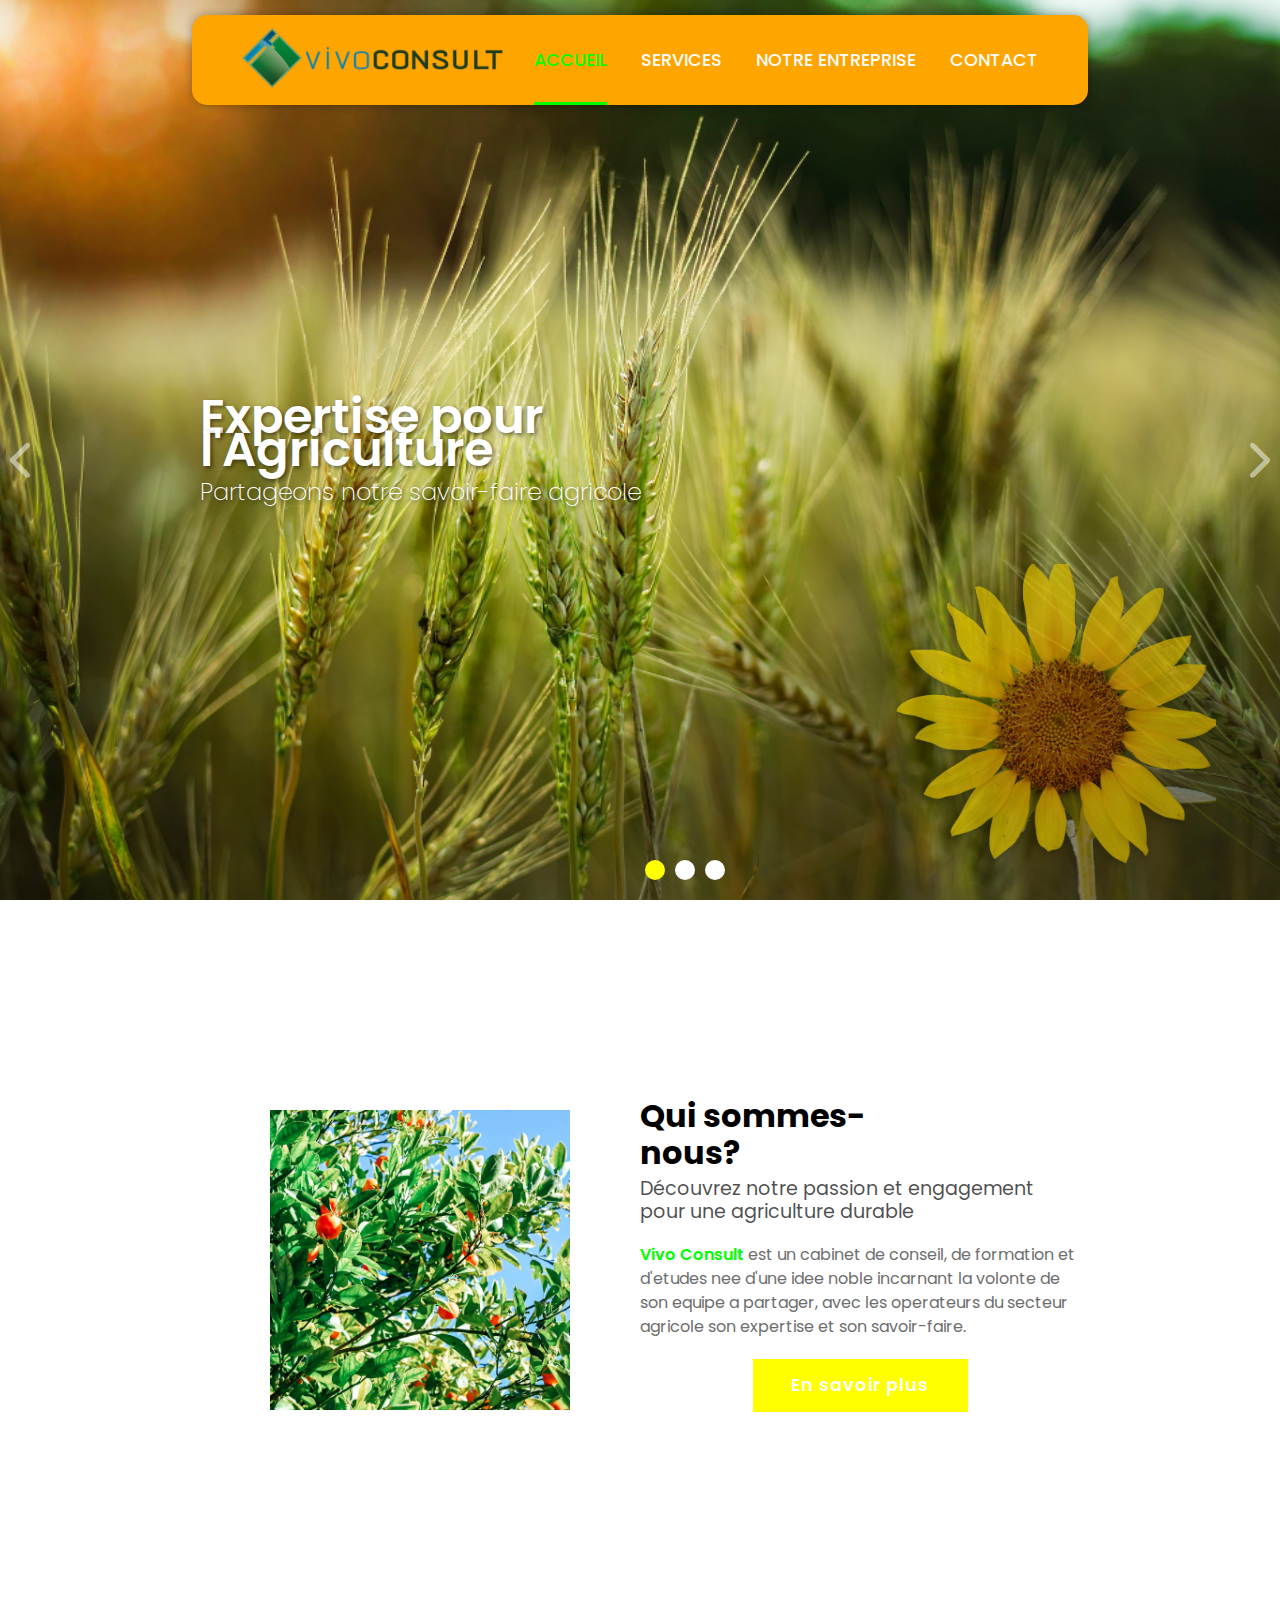
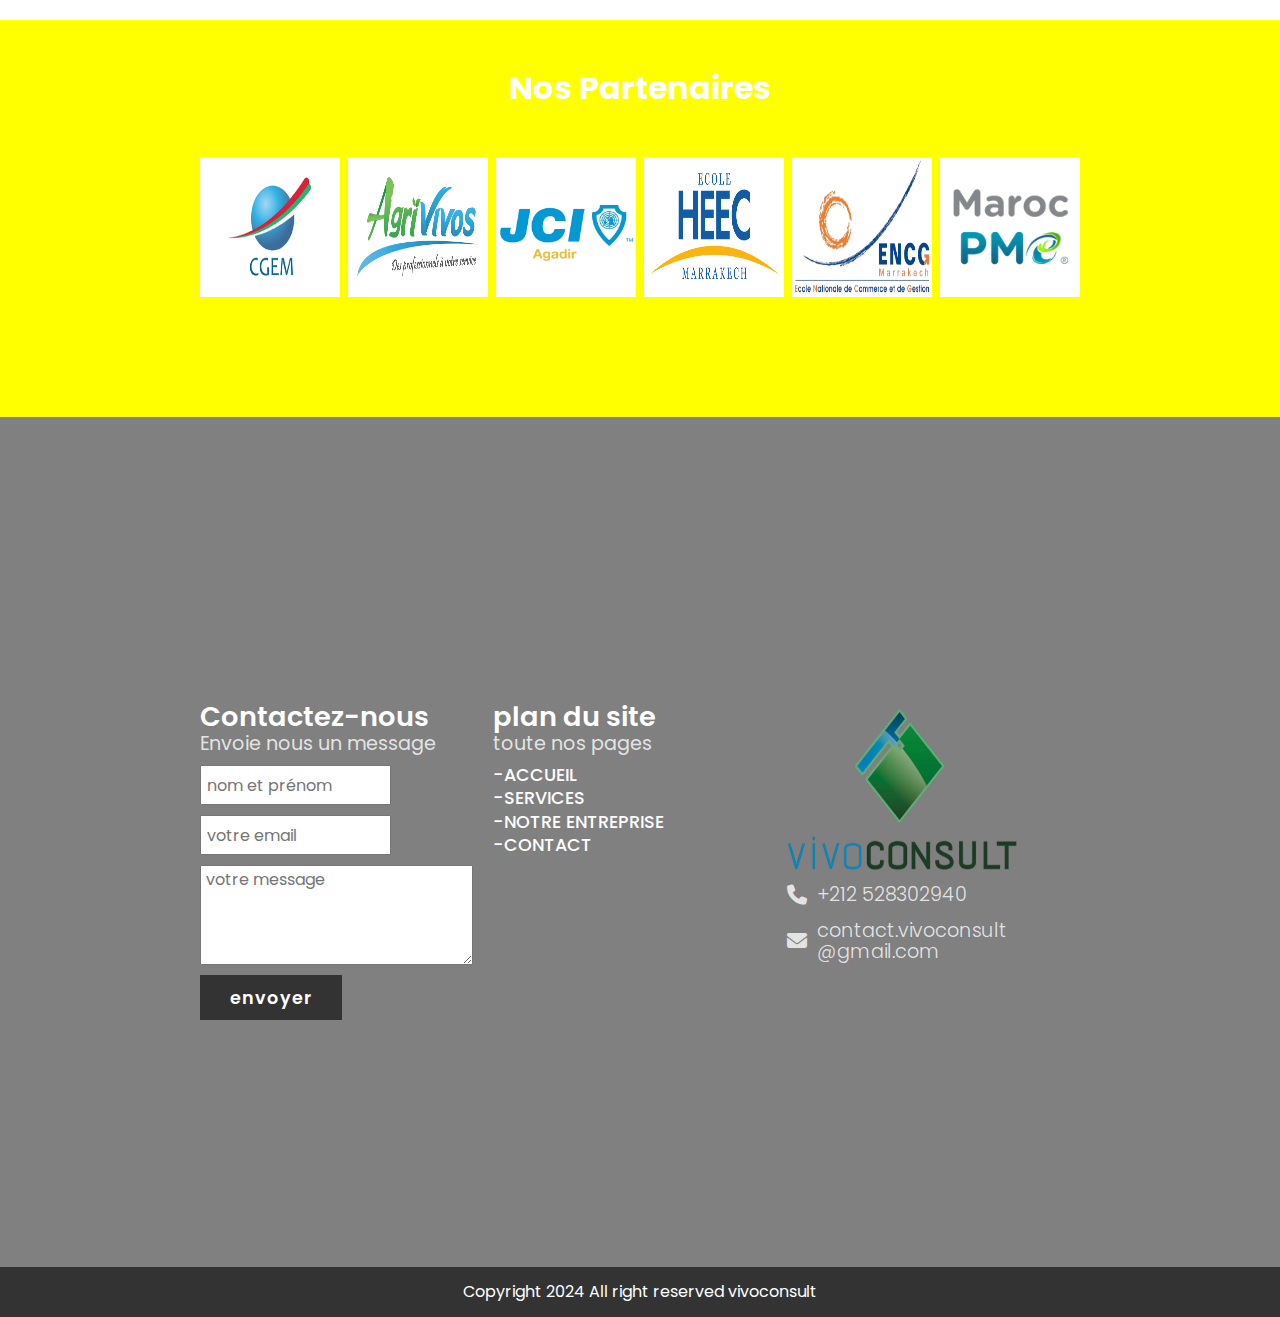
<file: index.html>
<!DOCTYPE html>
<html lang="en">

<head>
    <meta charset="UTF-8">
    <meta name="viewport" content="width=device-width, initial-scale=1.0">
    <title>vivoconsutl</title>
    <!-- Font Awesome Library -->
    <link rel="stylesheet" href="css/all.min.css" />
    <!-- Main Template CSS File -->
    <link rel="stylesheet" href="css/style.css" />
    <!-- Render All Elements Normally -->
    <link rel="stylesheet" href="css/normalize.css" />
    <!-- Google Fonts -->
    <link rel="preconnect" href="https://fonts.googleapis.com">
    <link rel="preconnect" href="https://fonts.gstatic.com" crossorigin>
    <link href="https://fonts.googleapis.com/css2?family=Open+Sans:ital,wght@0,300..800;1,300..800&display=swap"
        rel="stylesheet">
</head>

<body>
    <script src="script.js"></script>
    <header>
        <a href="index.html" class="logo"><img src="images/logo2.png" alt=""></a>
        <nav class="navigation">
            <a href="index.html" class="active">ACCUEIL</a>
            <a href="services.html">SERVICES</a>
            <a href="about.html">NOTRE ENTREPRISE</a>
            <a href="contact.html">CONTACT</a>
        </nav>
    </header>
    <section class="main">
        <h1>Expertise pour l'Agriculture <br> <span>Partageons notre savoir-faire agricole</span></h1>
        <img src="images/sun_flower.png">
        <div class="circles">
            <div class="circle active" data-theme="1"></div>
            <div class="circle" data-theme="2"></div>
            <div class="circle" data-theme="3"></div>
        </div>
        <div class="theme-switcher">
            <button id="left-btn"><i class="fa-solid fa-chevron-left"></i></button>
            <button id="right-btn"><i class="fa-solid fa-chevron-right"></i></button>
        </div>
    </section>
    <section class="about-section">
        <div class="content">
            <div class="about-image">
                <img src="images/about-img.jpg" alt="">
            </div>
            <div class="about-text">
                <h3>Qui sommes-nous?</h3>
                <span class="about-description">Découvrez notre passion et engagement pour une agriculture durable</span>
                <p>
                    <span class="bold-vivo">Vivo Consult</span> est un cabinet de conseil, de formation et
                    d'etudes nee d'une idee noble incarnant
                    la volonte de son equipe a partager, avec les operateurs du
                    secteur agricole son expertise
                    et son savoir-faire.
                </p>
                <a href="about.html" class="about-btn">En savoir plus</a>
            </div>
        </div>
    </section>

    <section class="partenaire-section">
        <div class="content-partenaire">
            <div class="title">
                <h3>
                    Nos Partenaires
                </h3>
            </div>
            <div class="partenaire-logos">
                <div class="p-logo"><img src="images/cgem.png" alt=""></div>
                <div class="p-logo"><img src="images/agrivivos.png" alt=""></div>
                <div class="p-logo"><img src="images/jci.png" alt=""></div>
                <div class="p-logo"><img src="images/heec.png" alt=""></div>
                <div class="p-logo"><img src="images/encg-m.png" alt=""></div>
                <div class="p-logo"><img src="images/pme.png" alt=""></div>
            </div>

        </div>
    </section>

    <footer class="footer">
        <div class="footer-contact">
            <div class="footer-content">
                <div class="contactez-nous">
                    <h3>
                        Contactez-nous
                    </h3>
                    <span class="contactez-nous-descreption">Envoie nous un message</span>
                    <input type="text" id="full-name" placeholder="nom et prénom" class="full-name-input">
                    <input type="email" id="mail" placeholder="votre email" class="email-input">
                    <textarea id="message-send" rows="4" cols="50"placeholder="votre message" class="message-input"></textarea>
                    <a href="#" class="send-btn">envoyer</a>
                </div>
                <div class="site-plan">
                    <h3>
                        plan du site
                    </h3>
                    <span class="plan-descreption">toute nos pages</span>
                    <nav class="site-plan-liks">
                        <a href="index.html" class="active">-ACCUEIL</a>
                        <a href="services.html">-SERVICES</a>
                        <a href="about.html">-NOTRE ENTREPRISE</a>
                        <a href="contact.html">-CONTACT</a>
                    </nav>
                </div>
                <div class="footer-logo">
                    <div class="footer-logo-image">
                        <img src="images/logo.png" alt="">
                    </div>
                    <div class="footer-contact-info">
                        <div class="phone-number-box">
                            <i class="fa-solid fa-phone"></i>
                            <span class="phone-number-nb">+212 528302940</span>
                        </div>
                        <div class="gmail-box">
                            <i class="fa-solid fa-envelope"></i>
                            <span class="email-txt">contact.vivoconsult<br>@gmail.com</span>
                        </div>
                    </div>
                </div>
            </div>
        </div>
        <div class="footer-copyright">
            <div class="copyright-text">
                <span>Copyright 2024 All right reserved vivoconsult</span>
            </div>
        </div>
    </footer>
</body>

</html>
</file>
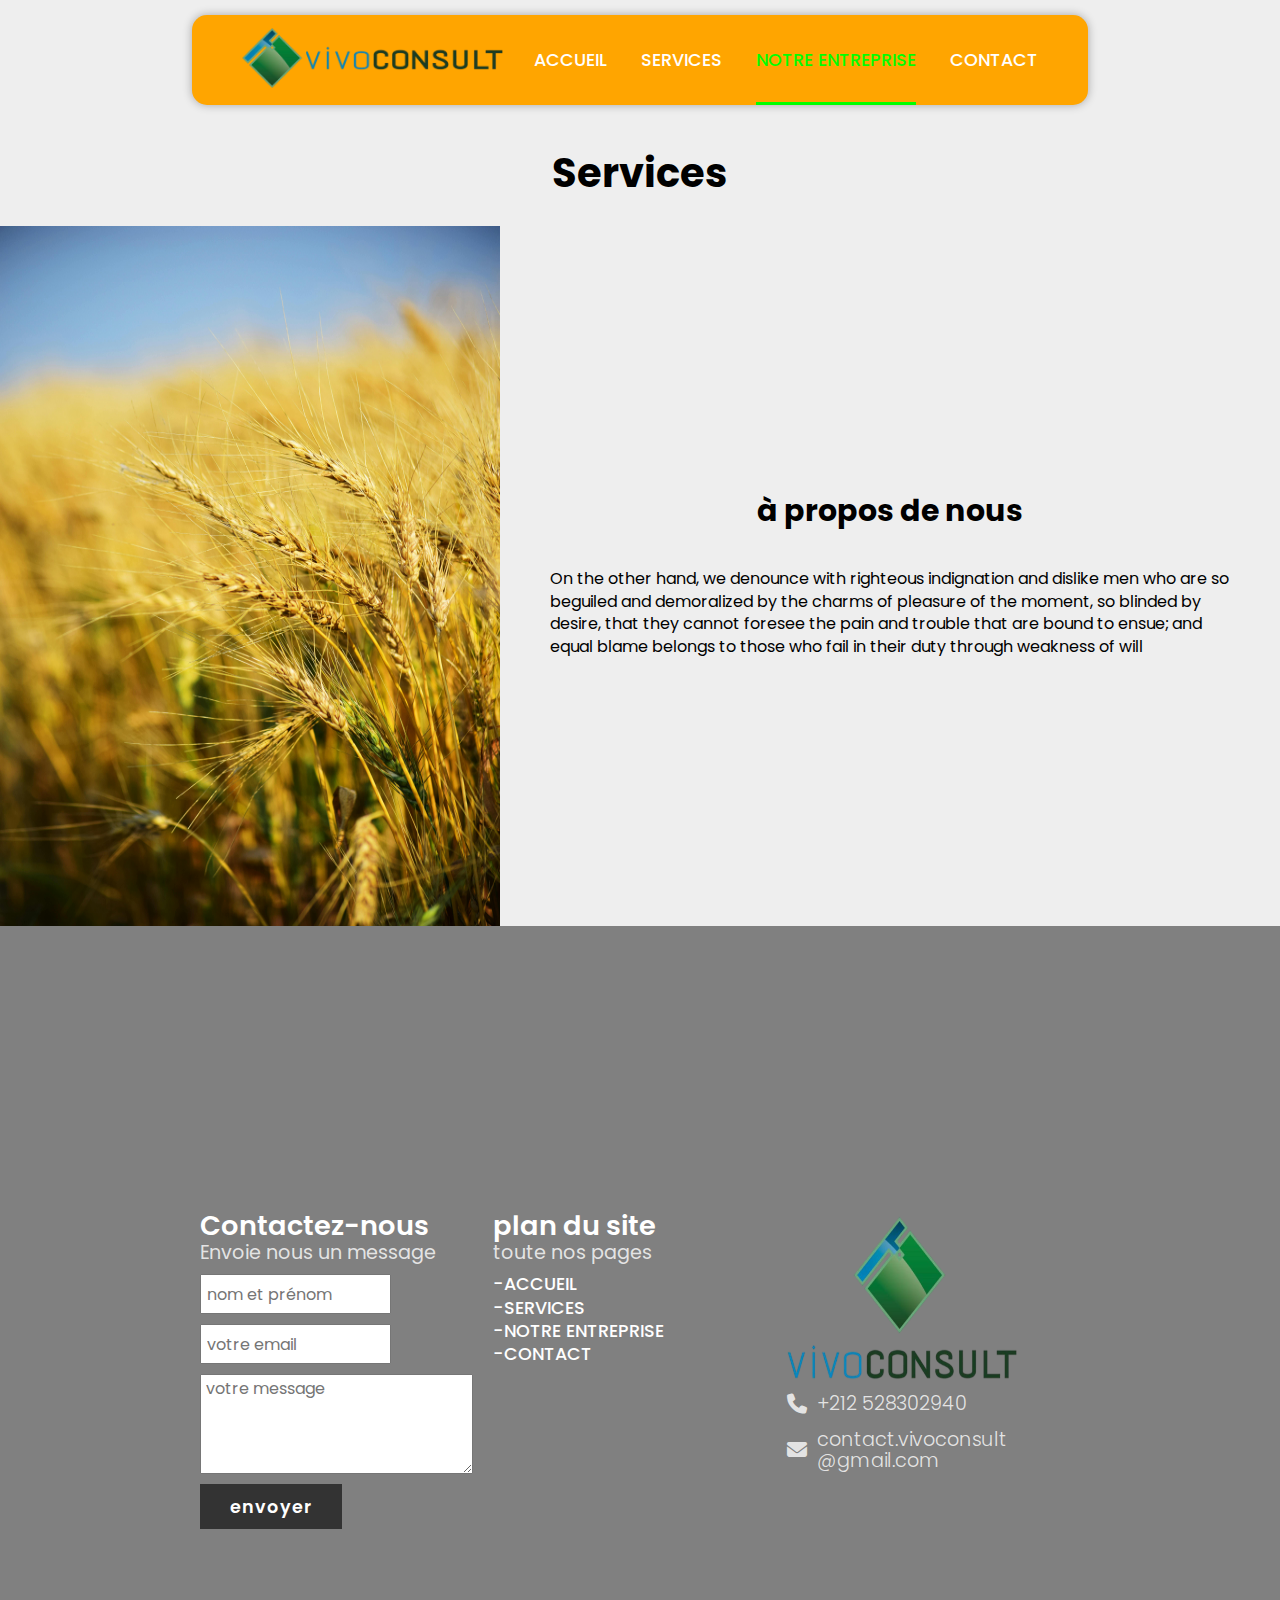
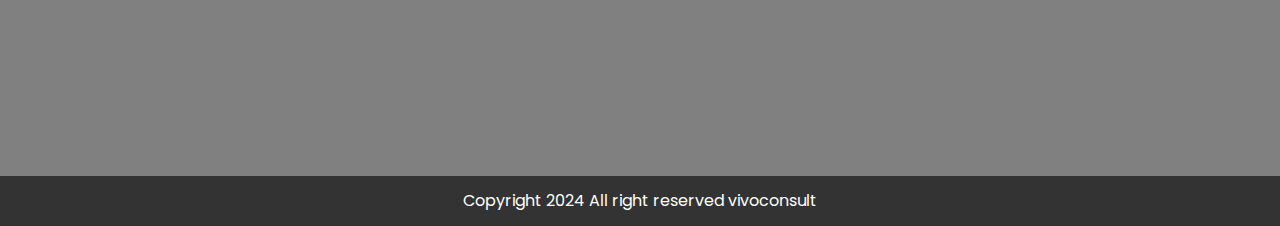
<file: about.html>
<!DOCTYPE html>
<html lang="en">

<head>
    <meta charset="UTF-8">
    <meta name="viewport" content="width=device-width, initial-scale=1.0">
    <title>vivoconsutl</title>
    <!-- Font Awesome Library -->
    <link rel="stylesheet" href="css/all.min.css" />
    <!-- Main Template CSS File -->
    <link rel="stylesheet" href="css/style.css" />
    <!-- Render All Elements Normally -->
    <link rel="stylesheet" href="css/normalize.css" />
    <!-- Google Fonts -->
    <link rel="preconnect" href="https://fonts.googleapis.com">
    <link rel="preconnect" href="https://fonts.gstatic.com" crossorigin>
    <link href="https://fonts.googleapis.com/css2?family=Open+Sans:ital,wght@0,300..800;1,300..800&display=swap"
        rel="stylesheet">
</head>

<body>
    <header>
        <a href="index.html" class="logo">
            <img src="images/logo2.png" alt="">
        </a>
        <nav class="navigation">
            <a href="index.html">ACCUEIL</a>
            <a href="services.html">SERVICES</a>
            <a href="about.html" class="active">NOTRE ENTREPRISE</a>
            <a href="contact.html">CONTACT</a>
        </nav>
    </header>

    <section class="aboout-us-section">
        <h2 class="about-us-title">Services</h2>
        <div class="about-us-content">
            <div class="about-us-image">
                <img src="images/about-us-img.jpg" alt="">
            </div>
            <div class="about-us-text">
                <h3>à propos de nous</h3>
                <p>
                    On the other hand, we denounce with
                    righteous indignation and dislike men
                    who are so beguiled and demoralized
                    by the charms of pleasure of the
                    moment, so blinded by desire, that they
                    cannot foresee the pain and trouble
                    that are bound to ensue; and equal
                    blame belongs to those who fail in their
                    duty through weakness of will
                </p>
            </div>
        </div>
    </section>

    <footer class="footer">
        <div class="footer-contact">
            <div class="footer-content">
                <div class="contactez-nous">
                    <h3>
                        Contactez-nous
                    </h3>
                    <span class="contactez-nous-descreption">Envoie nous un message</span>
                    <input type="text" id="full-name" placeholder="nom et prénom" class="full-name-input">
                    <input type="email" id="mail" placeholder="votre email" class="email-input">
                    <textarea id="message-send" rows="4" cols="50"placeholder="votre message" class="message-input"></textarea>
                    <a href="#" class="send-btn">envoyer</a>
                </div>
                <div class="site-plan">
                    <h3>
                        plan du site
                    </h3>
                    <span class="plan-descreption">toute nos pages</span>
                    <nav class="site-plan-liks">
                        <a href="index.html" class="active">-ACCUEIL</a>
                        <a href="services.html">-SERVICES</a>
                        <a href="about.html">-NOTRE ENTREPRISE</a>
                        <a href="contact.html">-CONTACT</a>
                    </nav>
                </div>
                <div class="footer-logo">
                    <div class="footer-logo-image">
                        <img src="images/logo.png" alt="">
                    </div>
                    <div class="footer-contact-info">
                        <div class="phone-number-box">
                            <i class="fa-solid fa-phone"></i>
                            <span class="phone-number-nb">+212 528302940</span>
                        </div>
                        <div class="gmail-box">
                            <i class="fa-solid fa-envelope"></i>
                            <span class="email-txt">contact.vivoconsult<br>@gmail.com</span>
                        </div>
                    </div>
                </div>
            </div>
        </div>
        <div class="footer-copyright">
            <div class="copyright-text">
                <span>Copyright 2024 All right reserved vivoconsult</span>
            </div>
        </div>
    </footer>
</body>

</html>
</file>
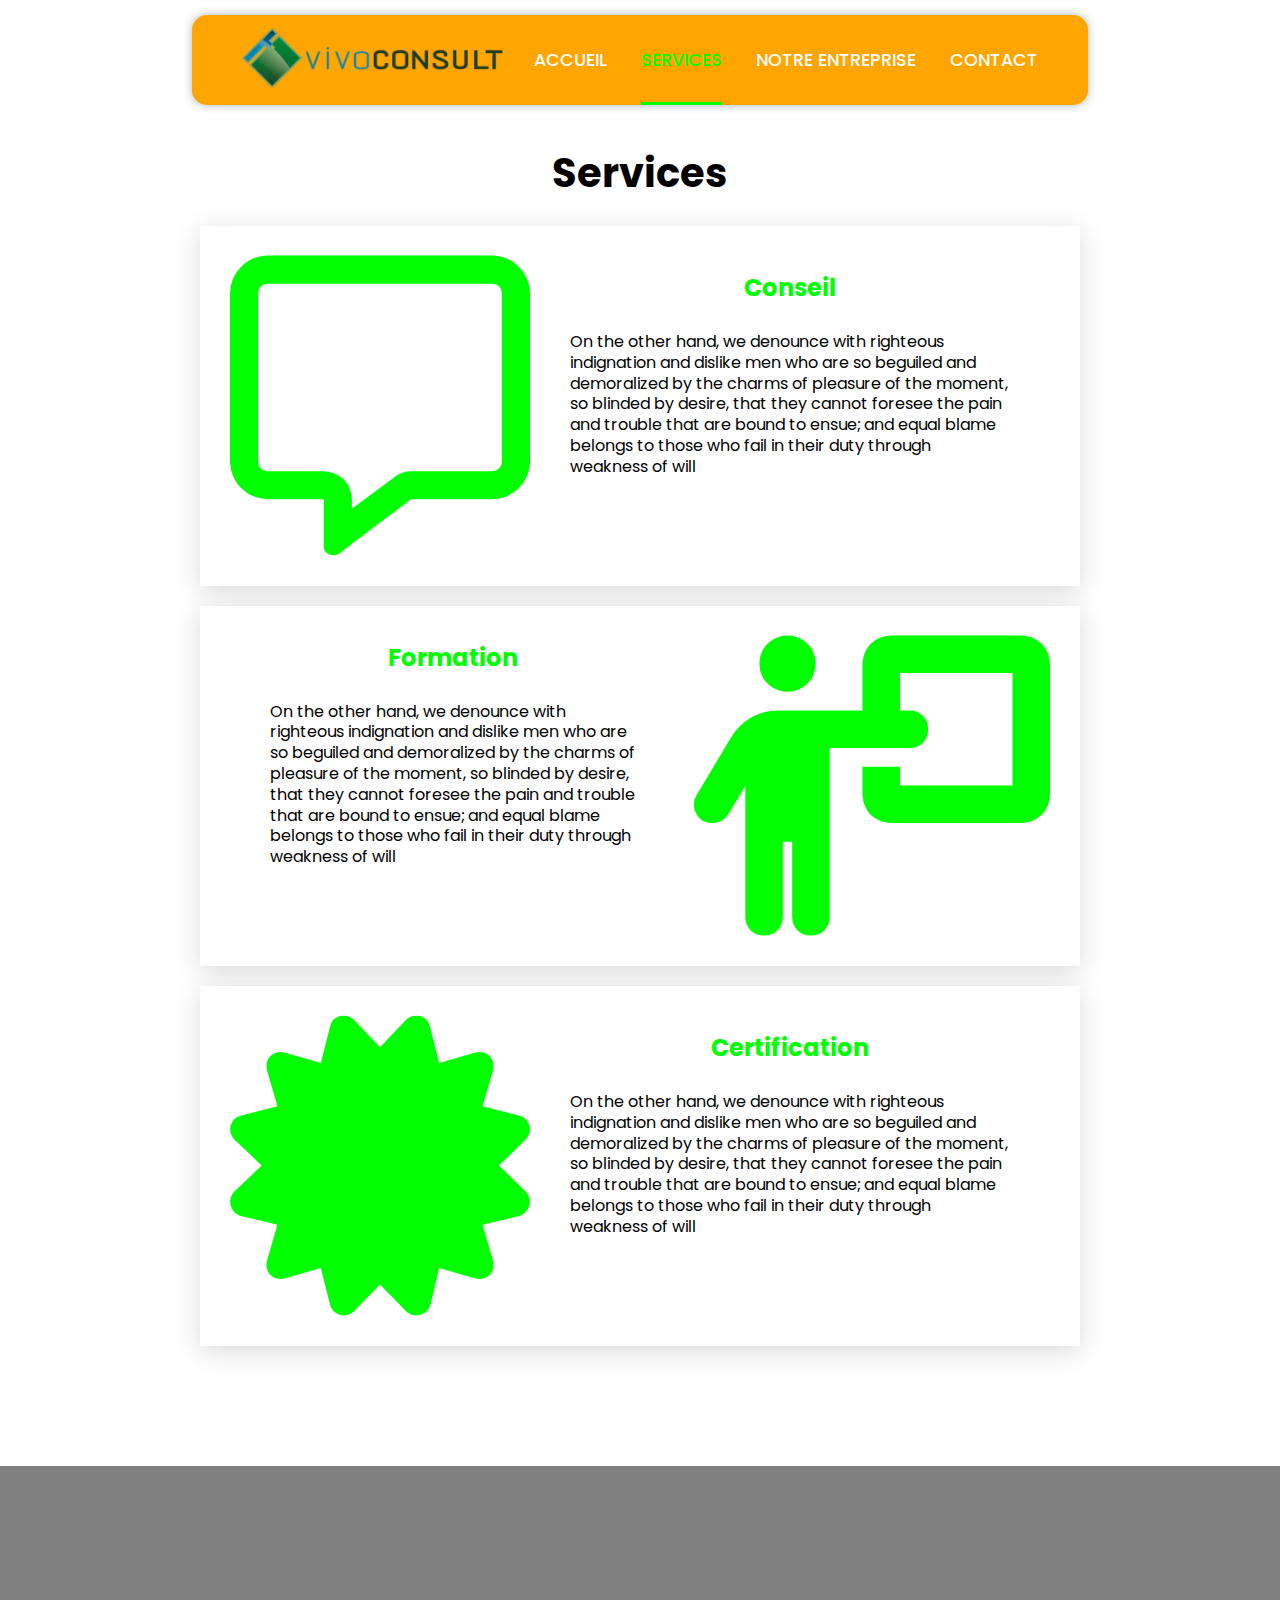
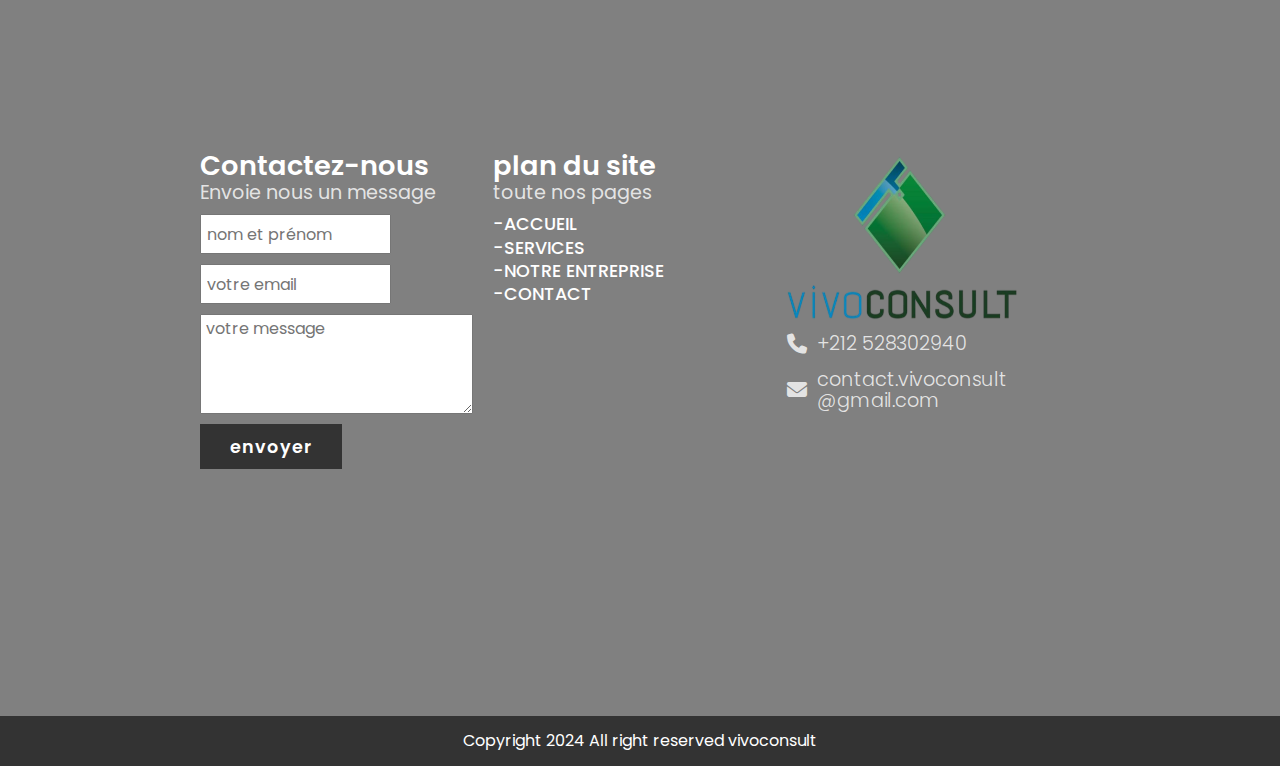
<file: services.html>
<!DOCTYPE html>
<html lang="en">
<head>
    <meta charset="UTF-8">
    <meta name="viewport" content="width=device-width, initial-scale=1.0">
    <title>vivoconsutl</title>
    <!-- Font Awesome Library -->
    <link rel="stylesheet" href="css/all.min.css" />
    <!-- Main Template CSS File -->
    <link rel="stylesheet" href="css/style.css" />
    <!-- Render All Elements Normally -->
    <link rel="stylesheet" href="css/normalize.css" />
    <!-- Google Fonts -->
    <link rel="preconnect" href="https://fonts.googleapis.com">
    <link rel="preconnect" href="https://fonts.gstatic.com" crossorigin>
    <link href="https://fonts.googleapis.com/css2?family=Open+Sans:ital,wght@0,300..800;1,300..800&display=swap"
        rel="stylesheet">
</head>
<body>
    <header>
        <a href="index.html" class="logo">
            <img src="images/logo2.png" alt="">
        </a>
        <nav class="navigation">
            <a href="index.html">ACCUEIL</a>
            <a href="services.html" class="active">SERVICES</a>
            <a href="about.html">NOTRE ENTREPRISE</a>
            <a href="contact.html">CONTACT</a>
        </nav>
    </header>

    <section class="services-cards">
        <h2 class="services-title">Services</h2>
        <div class="services-content">
            <div class="card">
                <div class="service-icon">
                    <i class="fa-regular fa-message"></i>
                </div>
                <div class="service-text">
                    <h2>Conseil</h2>
                    <p>
                        On the other hand, we denounce with righteous 
                        indignation and dislike men who are so beguiled and 
                        demoralized by the charms of pleasure of the 
                        moment, so blinded by desire, that they cannot 
                        foresee the pain and trouble that are bound to ensue; 
                        and equal blame belongs to those who fail in their 
                        duty through weakness of will
                    </p>
                </div>
            </div>

            <div class="card">
                <div class="service-text">
                    <h2>Formation</h2>
                    <p>
                        On the other hand, we denounce with righteous 
                        indignation and dislike men who are so beguiled and 
                        demoralized by the charms of pleasure of the 
                        moment, so blinded by desire, that they cannot 
                        foresee the pain and trouble that are bound to ensue; 
                        and equal blame belongs to those who fail in their 
                        duty through weakness of will
                    </p>
                </div>
                <div class="service-icon">
                    <i class="fa-solid fa-person-chalkboard"></i>
                </div>
            </div>

            <div class="card">
                <div class="service-icon">
                    <i class="fa-solid fa-certificate"></i>
                </div>
                <div class="service-text">
                    <h2>Certification</h2>
                    <p>
                        On the other hand, we denounce with righteous 
                        indignation and dislike men who are so beguiled and 
                        demoralized by the charms of pleasure of the 
                        moment, so blinded by desire, that they cannot 
                        foresee the pain and trouble that are bound to ensue; 
                        and equal blame belongs to those who fail in their 
                        duty through weakness of will
                    </p>
                </div>
            </div>
        </div>
    </section>

    <footer class="footer">
        <div class="footer-contact">
            <div class="footer-content">
                <div class="contactez-nous">
                    <h3>
                        Contactez-nous
                    </h3>
                    <span class="contactez-nous-descreption">Envoie nous un message</span>
                    <input type="text" id="full-name" placeholder="nom et prénom" class="full-name-input">
                    <input type="email" id="mail" placeholder="votre email" class="email-input">
                    <textarea id="message-send" rows="4" cols="50"placeholder="votre message" class="message-input"></textarea>
                    <a href="#" class="send-btn">envoyer</a>
                </div>
                <div class="site-plan">
                    <h3>
                        plan du site
                    </h3>
                    <span class="plan-descreption">toute nos pages</span>
                    <nav class="site-plan-liks">
                        <a href="index.html" class="active">-ACCUEIL</a>
                        <a href="services.html">-SERVICES</a>
                        <a href="about.html">-NOTRE ENTREPRISE</a>
                        <a href="contact.html">-CONTACT</a>
                    </nav>
                </div>
                <div class="footer-logo">
                    <div class="footer-logo-image">
                        <img src="images/logo.png" alt="">
                    </div>
                    <div class="footer-contact-info">
                        <div class="phone-number-box">
                            <i class="fa-solid fa-phone"></i>
                            <span class="phone-number-nb">+212 528302940</span>
                        </div>
                        <div class="gmail-box">
                            <i class="fa-solid fa-envelope"></i>
                            <span class="email-txt">contact.vivoconsult<br>@gmail.com</span>
                        </div>
                    </div>
                </div>
            </div>
        </div>
        <div class="footer-copyright">
            <div class="copyright-text">
                <span>Copyright 2024 All right reserved vivoconsult</span>
            </div>
        </div>
    </footer>
</body>
</html>
</file>
<file: css/style.css>
@import url('https://fonts.googleapis.com/css2?family=Poppins:ital,wght@0,100;0,200;0,300;0,400;0,500;0,600;0,700;0,800;0,900;1,100;1,200;1,300;1,400;1,500;1,600;1,700;1,800;1,900&display=swap');

:root {
    --main-color: #00FF00;
}

* {
    font-family: 'Poppins', sans-serif;
    margin: 0;
    padding: 0;
    box-sizing: border-box;
    scroll-behavior: smooth;
}

header {
    position: absolute;
    background-color: #FFA500;
    width: 70%;
    height: 90px;
    z-index: 999;
    display: flex;
    justify-content: space-between;
    align-items: center;
    padding: 10px 50px;
    margin-top: 15px;
    margin-left: 15%;
    border-radius: 15px;
    box-shadow: 0 0 10px rgba(0, 0, 0, 0.3);
}

.logo img {
    height: 60px;
}

.navigation a {
    color: #ffffff;
    text-decoration: none;
    font-size: 1.1em;
    font-weight: 500;
    margin-left: 30px;
}

.navigation a:hover {
    color: var(--main-color);
}

.navigation .active {
    color: var(--main-color);
    border-bottom: 3px solid var(--main-color);
    padding-bottom: 30px;
}

section {
    padding: 100px 200px;
}

.main {
    width: 100%;
    position: relative;
    min-height: 100vh;
    background-size: cover;
    background-position: center;
    display: flex;
    justify-content: center;
    align-items: center;
}

.theme1 {
    background-image: url('../images/landing-img1.jpg');
}

.theme2 {
    background-image: url('../images/landing-img2.jpg');
}

.theme3 {
    background-image: url('../images/landing-img3.jpg');
}

.main h1 {
    color: #ffffff;
    font-size: 3em;
    font-weight: 600;
    text-align: left;
    text-shadow: 2px 2px 4px rgba(0, 0, 0, 0.5);
    margin-right: 270px;
}

.main span {
    display: inline-block;
    color: #ffffff;
    font-size: 0.5em;
    font-weight: 200;
}

h1,
span {
    line-height: 0.7;
}

.main img {
    width: 25%;
    position: absolute;
    bottom: 0px;
    left: 50%;
    transform: translateX(80%);
    opacity: 70%;
    transition: 0.7s ease;
}

.main img:hover {
    width: 24%;
    opacity: 100%;
}

.circles {
    position: absolute;
    bottom: 20px;
    display: flex;
    justify-content: center;
    align-items: center;
    left: 50%;
}

.circle {
    width: 20px;
    height: 20px;
    border-radius: 50%;
    background-color: white;
    margin: 0 5px;
    cursor: pointer;
}

.circle.active {
    background-color: #FFFF00;
}

.theme-switcher {
    height: 70px;
    width: 100%;
    left: 0px;
    position: absolute;
    bottom: 45%;
    display: flex;
    justify-content: space-between;
    align-items: center;
}

.theme-switcher button {
    background: none;
    border: none;
    cursor: pointer;
    margin: 0 10px;
}

.theme-switcher i {
    color:rgba(255, 255, 255, 0.5);
    font-size: 40px;
}
.theme-switcher i:hover{
    color: white
}

button:focus {
    outline: none;
}


.about-section {
    display: flex;
    width: 100%;
    height: 80vh;
    justify-content: space-between;
    align-items: center;
}

.content {
    display: flex;
    flex-direction: row;
    align-items: center;
    justify-content: space-between;
    
}

.about-image {
    display: flex;
    flex: 1;
    justify-content: center;
    align-items: center;
}

.about-image img{
    height:300px;
    width: 300px;

}

.about-text {
    display: flex;
    flex-direction: column;
    flex: 1;
    align-items: center;
    justify-content: center;
}
.bold-vivo{
    color: var(--main-color);
    font-weight: 600;
}

.about-text h3 {
    margin-top: 0;
    padding-bottom: 5px;
    margin-right: 150px;
    font-size: 2em;
    font-weight: 700;
}
.about-description{
    font-size: 1.2em;
    font-weight: 400;
    margin-bottom: 20px;
    line-height: 1.2;
    color: rgba(0, 0, 0, 0.7);
}

.about-text p {
    color: #6e6e6e;
    margin-bottom: 15px;
    line-height: 1.5;
    margin-bottom: 20px;
}

.about-btn {
    color: #fff;
    background-color: #FFFF00;
    text-decoration: none;
    font-size: 1.1em;
    font-weight: 600;
    display: inline-block;
    padding: 0.9375em 2.1875em;
    letter-spacing: 1px;
    margin-bottom: 10px;
    transition: 0.7s ease;
}
.about-btn:hover {
    background-color: var(--main-color);
    transform: scale(1.07);
}

.partenaire-section{
    background-color: #FFFF00;
    padding-top: 50px;
}
.content-partenaire{
    display: flex;
    flex-direction: column;
    align-items: center;
    justify-content: center;
}
.title h3{
    color: white;
    font-size: 2em;
    font-weight: 700;
    padding-bottom: 30px;
}

.partenaire-logos{
    display: flex;
    flex-direction: row;
    height: 20vh;
    width: 100%;
    justify-content: space-between;
    align-items: center;
}

.p-logo{
    display: flex;
    background-color: white;
    height: 140px;
    width: 140px;
    justify-content: center;
    align-items: center;
    transition: 0.7s ease;
}
.p-logo:hover{
    transform: scale(1.05);
    box-shadow: 0 0 10px rgba(0, 0, 0, 0.4);
    background-color: rgba(255, 255, 255, 0.9);

}
.p-logo img{
    height: 135px;
    width: 135px;
}
.footer {
    width: 100%;
    position: relative;
    min-height: 100vh;
    background-size: cover;
    background-position: center;
    display: flex;
    justify-content: center;
    align-items: center;
    flex-direction: column;
    background-color: #808080;
    padding: 200px;
}

.footer-contact{
    background-size: cover;
    display: flex;
    align-items: center;
    width: 100%;
    height: 100%;
}

.footer-content{
    display: flex;
    flex-direction: row;
    justify-content: space-between;
    align-items: flex-start;
    width: 100%;
}


.contactez-nous{
    display: flex;
    flex-direction: column;
    justify-content: flex-start;
    align-items: flex-start;
    flex: 1;
    margin-right: 20px;
    width: 300px;
}
.contactez-nous h3{
    color: white;
    font-size: 1.7em;
    font-weight: 600;
    margin-bottom: 5px;
}

.contactez-nous-descreption{
    color: rgba(255, 255, 255, 0.8);
    font-size: 1.2em;
    font-weight: 400;
    margin-bottom: 15px;
}

.full-name-input{
    width: 70%;
    height: 40px;
    margin-bottom: 10px;
    padding: 5px;
}

.email-input{
    width: 70%;
    height: 40px;
    margin-bottom: 10px;
    padding: 5px;

}

.message-input{
    width: 100%;
    height: 100px;
    margin-bottom: 10px;
    padding: 5px;
}

.send-btn{
    color: #fff;
    background-color: #333333;
    text-decoration: none;
    font-size: 1.1em;
    font-weight: 600;
    display: inline-block;
    padding: 0.7em 1.7em;
    letter-spacing: 1px;
    margin-bottom: 10px;
    transition: 0.7s ease;
}

.site-plan{
    display: flex;
    flex-direction: column;
    justify-content: flex-start;
    align-items: flex-start;
    flex: 1;
    margin-right: 20px;
    margin-bottom: 75px;

}

.site-plan h3{
    color: white;
    font-size: 1.7em;
    font-weight: 600;
    margin-bottom: 5px;
}

.plan-descreption{
    color: rgba(255, 255, 255, 0.8);
    font-size: 1.2em;
    font-weight: 400;
    margin-bottom: 15px;

}
.site-plan-liks{
    display: flex;
    flex-direction: column;
    margin-bottom: 100px;
}
.site-plan-liks a{
    color: #ffffff;
    text-decoration: none;
    font-size: 1.1em;
    font-weight: 500;    
    margin-bottom: 3px;
}

.footer-logo{
    display: flex;
    flex-direction: column;
    justify-content: flex-start;
    align-items: flex-start;
    margin-right: 20px;
    flex: 1;
}

.footer-logo-image img{
    width: 230px;
    height: 180px;
}

.footer-contact-info span{
    color: rgba(255, 255, 255, 0.8);
    font-size: 1.2em;
    font-weight: 300;
}

.footer-contact-info i{
    color: rgba(255, 255, 255, 0.8);
    font-size: 20px;
    margin-right: 10px;

}

.phone-number-box{
    display: flex;
    justify-content: start;
    align-items: center;
    flex-direction: row;
    margin-bottom: 15px;
}


.gmail-box{
    display: flex;
    justify-content: center;
    align-items: center;
    flex-direction: row;
}
.email-txt{
    line-height: 1.1;
}



.footer-copyright{
    display: flex;
    align-items: center;
    justify-content: center;
    background-color: #333333;
    width: 100%;
    height: 50px;
    position: absolute;
    bottom: 0;
}
.copyright-text{
    color: #fff;
}



/*services page*/


.services-cards{
    display: flex;
    justify-content: center;
    align-items: center;
    flex-direction: column;
}

.services-title{
    margin: 50px 0px 30px 0px;
    font-size: 40px;

}

.card{
    background-color: #fff;
    display: flex;
    flex-direction: row;
    padding: 30px;
    box-shadow: 0 5px 25px rgba(1 1 1 / 15%);
    transition: 0.7s ease;
    margin-bottom: 20px;
}

.card:hover{
    transform: scale(1.02);
}
.service-icon i{
    color: var(--main-color);
    font-size: 300px;
}

.service-text{
    display: flex;
    justify-content: center;
    align-items: center;
    flex-direction: column;
    margin: 0px 40px 60px 40px;
}

.service-text h2{
    color: var(--main-color);
    margin-bottom: 30px;
}
.service-text p{
    line-height: 1.3;
}


/*about us*/


.aboout-us-section{
    display: flex;
    justify-content: center;
    align-items: center;
    flex-direction: column;
    background-color: #EEEEEE;
    padding: 100px 0px 0px 0px;
}
.about-us-title{
    margin: 50px 0px 30px 0px;
    font-size: 40px;
}
.about-us-content{
    display: flex;
    flex-direction: row;
    width: 100%;
}
.about-us-image img{
    padding: 0;
}
.about-us-image img{
    display: flex;
    height: 700px;
    width: 500px;
    transform: translateY(2);
}

.about-us-text{
    display: flex;
    justify-content: center;
    align-items: center;
    flex-direction: column;
    padding: 50px;
}

.about-us-text p {
    line-height: 1.4;
}

.about-us-text h3{
    margin-bottom: 40px;
    font-size: 30px;
}
</file>
